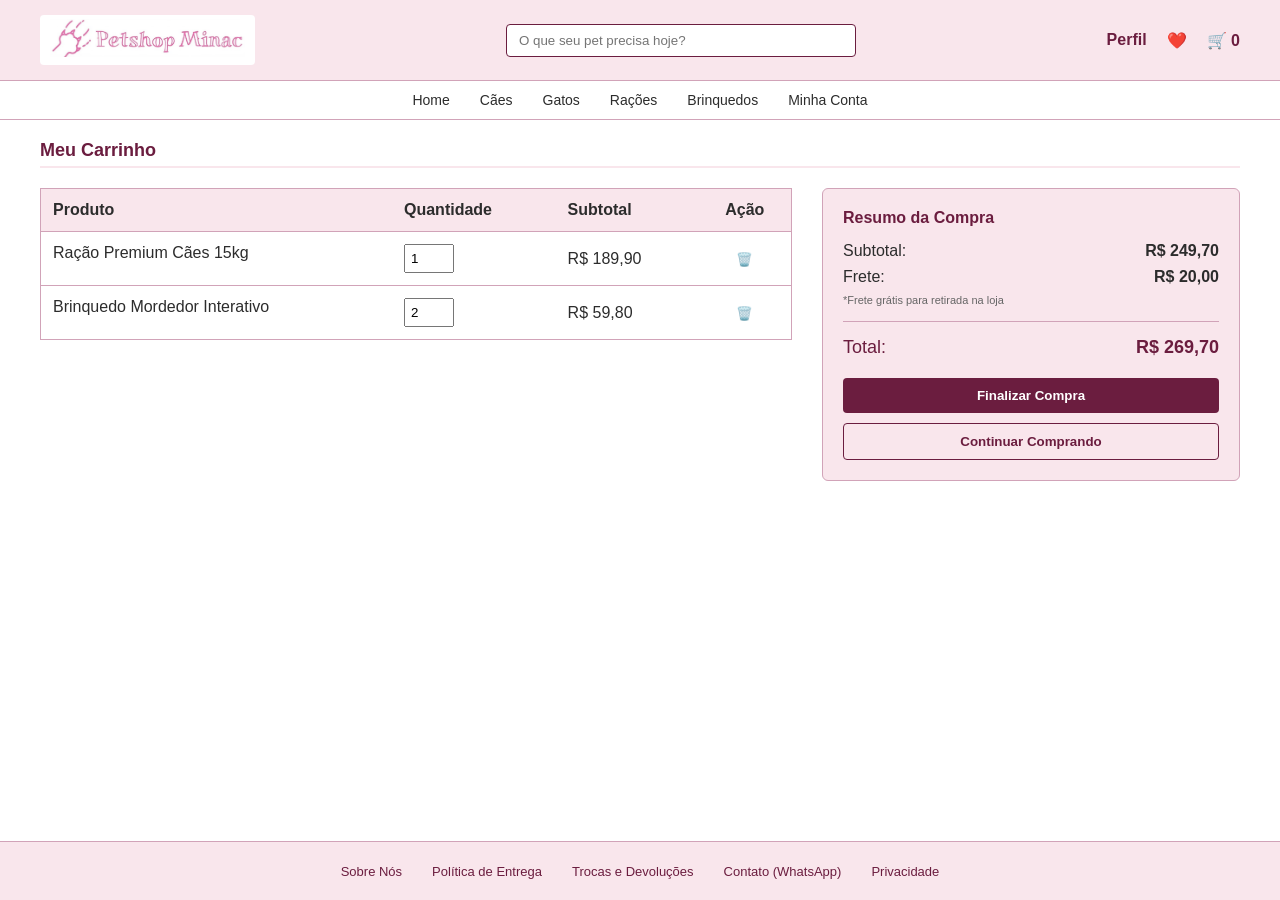
<file: carrinho.html>
<!DOCTYPE html>
<html lang="pt-BR">
<head>
    <meta charset="UTF-8">
    <meta name="viewport" content="width=device-width, initial-scale=1.0">
    <title>PetShop Minac - Meu Carrinho</title>
    <link rel="stylesheet" href="style.css">
    <script src="script.js" defer></script>
</head>
<body>

    <!-- Header / Cabeçalho -->
    <header class="site-header">
        <div class="logo-container">
            <a href="index.html">
                <img src="img/logo.jpg" width="250" alt="Logo PetShop Minac" class="site-logo">
            </a>
        </div>
        <div class="search-container">
            <input type="text" id="busca" placeholder="O que seu pet precisa hoje?" aria-label="Pesquisar produtos">
        </div>
        <div class="user-actions">
            <a href="#" aria-label="Minha Conta">Perfil</a>
            <a href="#" aria-label="Favoritos">❤️</a>
            <a href="carrinho.html" aria-label="Carrinho de Compras" class="cart-link">🛒 <span
                    id="cart-count">0</span></a>
        </div>
    </header>

    <!-- Menu de Navegação -->
    <nav class="site-nav">
        <ul>
            <li><a href="index.html">Home</a></li>
            <li><a href="#">Cães</a></li>
            <li><a href="#">Gatos</a></li>
            <li><a href="#">Rações</a></li>
            <li><a href="#">Brinquedos</a></li>
            <li><a href="#">Minha Conta</a></li>
        </ul>
    </nav>

    <!-- Conteúdo do Carrinho -->
    <main class="container">
        <h2 class="section-title">Meu Carrinho</h2>
        <div style="display: flex; gap: 30px; flex-wrap: wrap; margin-top: 20px;">

            <!-- Tabela de Produtos -->
            <div style="flex: 2; min-width: 300px;">
                <table
                    style="width: 100%; border-collapse: collapse; background: white; border: 1px solid var(--border-color); border-radius: 4px;">
                    <thead>
                        <tr
                            style="background-color: var(--bg-rose); text-align: left; border-bottom: 1px solid var(--border-color);">
                            <th style="padding: 12px;">Produto</th>
                            <th style="padding: 12px;">Quantidade</th>
                            <th style="padding: 12px;">Subtotal</th>
                            <th style="padding: 12px; text-align: center;">Ação</th>
                        </tr>
                    </thead>
                    <tbody>
                        <tr style="border-bottom: 1px solid var(--border-color);">
                            <td style="padding: 12px; display: flex; align-items: center; gap: 10px;">
                                <span>Ração Premium Cães 15kg</span>
                            </td>
                            <td style="padding: 12px;"><input type="number" value="1" min="1"
                                    style="width: 50px; padding: 5px;"></td>
                            <td style="padding: 12px;">R$ 189,90</td>
                            <td style="padding: 12px; text-align: center;"><button
                                    style="background: none; border: none; cursor: pointer; color: #a94442;">🗑️</button>
                            </td>
                        </tr>
                        <tr>
                            <td style="padding: 12px; display: flex; align-items: center; gap: 10px;">
                                <span>Brinquedo Mordedor Interativo</span>
                            </td>
                            <td style="padding: 12px;"><input type="number" value="2" min="1"
                                    style="width: 50px; padding: 5px;"></td>
                            <td style="padding: 12px;">R$ 59,80</td>
                            <td style="padding: 12px; text-align: center;"><button
                                    style="background: none; border: none; cursor: pointer; color: #a94442;">🗑️</button>
                            </td>
                        </tr>
                    </tbody>
                </table>
            </div>

            <!-- Resumo da Compra -->
            <div
                style="flex: 1; min-width: 250px; background-color: var(--bg-rose); padding: 20px; border-radius: 6px; border: 1px solid var(--border-color); height: fit-content;">
                <h3 style="color: var(--primary-bordeaux); margin-bottom: 15px; font-size: 16px;">Resumo da Compra</h3>
                <p style="display: flex; justify-content: space-between; margin-bottom: 8px;"><span>Subtotal:</span>
                    <strong>R$ 249,70</strong>
                </p>
                <p style="display: flex; justify-content: space-between; margin-bottom: 8px;"><span>Frete:</span>
                    <strong>R$ 20,00</strong>
                </p>
                <p style="font-size: 11px; color: #666; margin-bottom: 15px;">*Frete grátis para retirada na loja</p>
                <hr style="border: 0; border-top: 1px solid var(--border-color); margin-bottom: 15px;">
                <p
                    style="display: flex; justify-content: space-between; margin-bottom: 20px; font-size: 18px; color: var(--primary-bordeaux);">
                    <span>Total:</span> <strong>R$ 269,70</strong>
                </p>

                <a href="checkout.html"><button class="btn-primary"
                        style="width: 100%; margin-bottom: 10px; cursor: pointer;">Finalizar Compra</button></a>
                <a href="index.html"><button
                        style="width: 100%; background: transparent; border: 1px solid var(--primary-bordeaux); color: var(--primary-bordeaux); padding: 10px; border-radius: 4px; cursor: pointer; font-weight: bold;">Continuar
                        Comprando</button></a>
            </div>

        </div>
    </main>

    <!-- Rodapé -->
    <footer class="site-footer">
        <ul>
            <li><a href="#">Sobre Nós</a></li>
            <li><a href="#">Política de Entrega</a></li>
            <li><a href="#">Trocas e Devoluções</a></li>
            <li><a href="#">Contato (WhatsApp)</a></li>
            <li><a href="#">Privacidade</a></li>
        </ul>
    </footer>
</body>
</html>
</file>
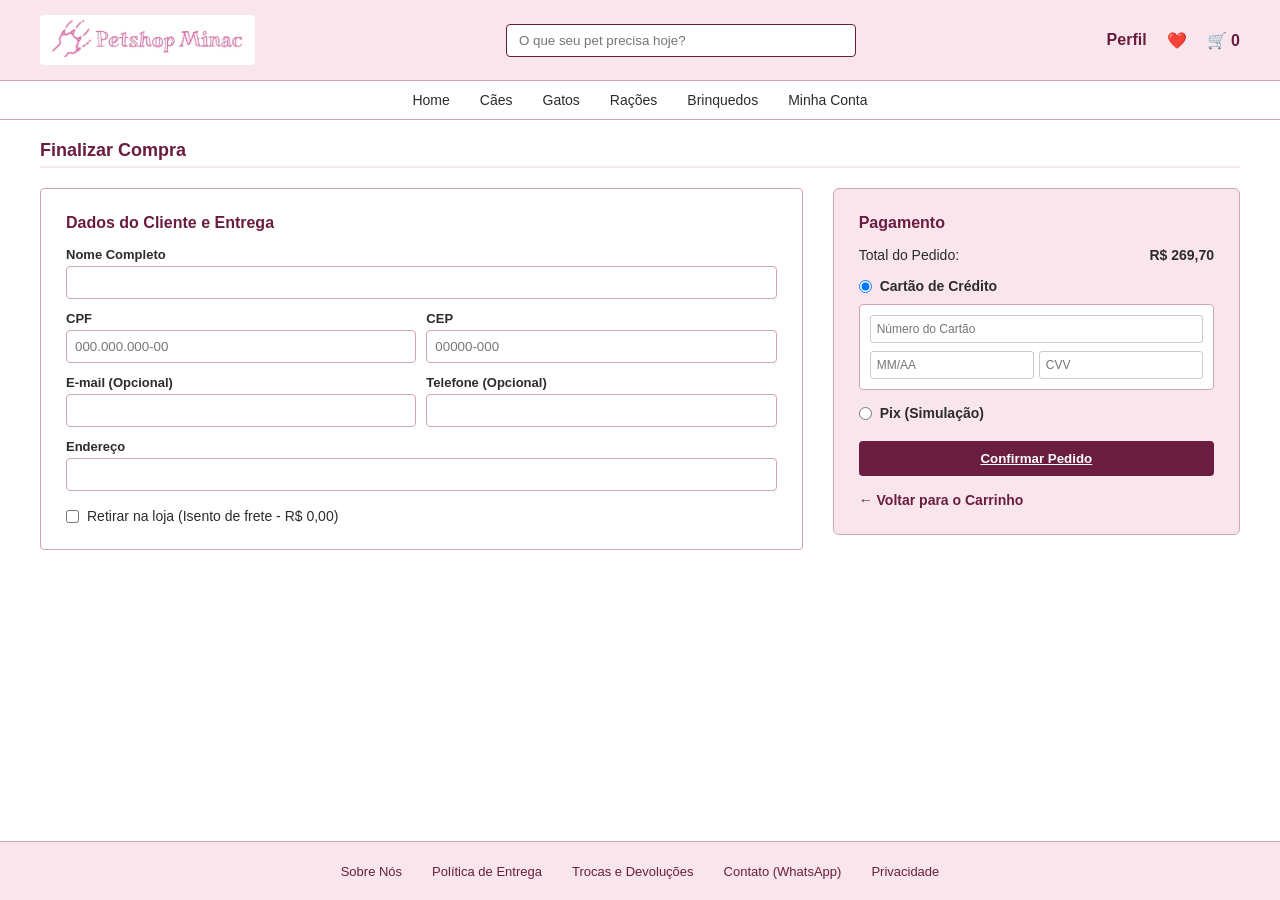
<file: checkout.html>
<!DOCTYPE html>
<html lang="pt-BR">
<head>
    <meta charset="UTF-8">
    <meta name="viewport" content="width=device-width, initial-scale=1.0">
    <title>PetShop Minac - Finalizar Compra</title>
    <link rel="stylesheet" href="style.css">
    <script src="script.js" defer></script>
</head>
<body>

    <!-- Header / Cabeçalho -->
    <header class="site-header">
        <div class="logo-container">
            <a href="index.html">
                <img src="img/logo.jpg" width="250" alt="Logo PetShop Minac" class="site-logo">
            </a>
        </div>
        <div class="search-container">
            <input type="text" id="busca" placeholder="O que seu pet precisa hoje?" aria-label="Pesquisar produtos">
        </div>
        <div class="user-actions">
            <a href="#" aria-label="Minha Conta">Perfil</a>
            <a href="#" aria-label="Favoritos">❤️</a>
            <a href="carrinho.html" aria-label="Carrinho de Compras" class="cart-link">🛒 <span
                    id="cart-count">0</span></a>
        </div>
    </header>

    <!-- Menu de Navegação -->
    <nav class="site-nav">
        <ul>
            <li><a href="index.html">Home</a></li>
            <li><a href="#">Cães</a></li>
            <li><a href="#">Gatos</a></li>
            <li><a href="#">Rações</a></li>
            <li><a href="#">Brinquedos</a></li>
            <li><a href="#">Minha Conta</a></li>
        </ul>
    </nav>

    <!-- Conteúdo do Checkout -->
    <main class="container">
        <h2 class="section-title">Finalizar Compra</h2>

        <div style="display: flex; gap: 30px; flex-wrap: wrap; margin-top: 20px;">
            <!-- Formulário de Dados e Endereço -->
            <div
                style="flex: 2; min-width: 300px; background: white; padding: 25px; border: 1px solid var(--border-color); border-radius: 4px;">
                <h3 style="color: var(--primary-bordeaux); margin-bottom: 15px; font-size: 16px;">Dados do Cliente e
                    Entrega</h3>

                <form style="display: flex; flex-direction: column; gap: 12px;">
                    <div>
                        <label for="nome"
                            style="display: block; font-size: 13px; margin-bottom: 4px; font-weight: bold;">Nome
                            Completo</label>
                        <input type="text" id="nome" required
                            style="width: 100%; padding: 8px; border: 1px solid var(--border-color); border-radius: 4px;">
                    </div>

                    <div style="display: flex; gap: 10px;">
                        <div style="flex: 1;">
                            <label for="cpf"
                                style="display: block; font-size: 13px; margin-bottom: 4px; font-weight: bold;">CPF</label>
                            <input type="text" id="cpf" placeholder="000.000.000-00" required
                                style="width: 100%; padding: 8px; border: 1px solid var(--border-color); border-radius: 4px;">
                        </div>
                        <div style="flex: 1;">
                            <label for="cep"
                                style="display: block; font-size: 13px; margin-bottom: 4px; font-weight: bold;">CEP</label>
                            <input type="text" id="cep" placeholder="00000-000" required
                                style="width: 100%; padding: 8px; border: 1px solid var(--border-color); border-radius: 4px;">
                        </div>
                    </div>

                    <div style="display: flex; gap: 10px;">
                        <div style="flex: 1;">
                            <label for="email"
                                style="display: block; font-size: 13px; margin-bottom: 4px; font-weight: bold;">E-mail
                                (Opcional)</label>
                            <input type="email" id="email"
                                style="width: 100%; padding: 8px; border: 1px solid var(--border-color); border-radius: 4px;">
                        </div>
                        <div style="flex: 1;">
                            <label for="telefone"
                                style="display: block; font-size: 13px; margin-bottom: 4px; font-weight: bold;">Telefone
                                (Opcional)</label>
                            <input type="tel" id="telefone"
                                style="width: 100%; padding: 8px; border: 1px solid var(--border-color); border-radius: 4px;">
                        </div>
                    </div>

                    <div>
                        <label for="endereco"
                            style="display: block; font-size: 13px; margin-bottom: 4px; font-weight: bold;">Endereço</label>
                        <input type="text" id="endereco" required
                            style="width: 100%; padding: 8px; border: 1px solid var(--border-color); border-radius: 4px;">
                    </div>

                    <div style="margin-top: 5px;">
                        <label style="display: flex; align-items: center; gap: 8px; font-size: 14px; cursor: pointer;">
                            <input type="checkbox" id="retirada"> Retirar na loja (Isento de frete - R$ 0,00)
                        </label>
                    </div>
                </form>
            </div>

            <!-- Seleção de Pagamento e Confirmação -->
            <div
                style="flex: 1; min-width: 280px; background-color: var(--bg-rose); padding: 25px; border-radius: 6px; border: 1px solid var(--border-color); height: fit-content;">
                <h3 style="color: var(--primary-bordeaux); margin-bottom: 15px; font-size: 16px;">Pagamento</h3>

                <p style="margin-bottom: 15px; font-size: 14px; display: flex; justify-content: space-between;">
                    <span>Total do Pedido:</span> <strong>R$ 269,70</strong>
                </p>

                <div style="display: flex; flex-direction: column; gap: 10px; margin-bottom: 20px;">
                    <label
                        style="display: flex; align-items: center; gap: 8px; font-size: 14px; font-weight: bold; cursor: pointer;">
                        <input type="radio" name="pagamento" checked> Cartão de Crédito
                    </label>
                    <div
                        style="background: white; padding: 10px; border-radius: 4px; border: 1px solid var(--border-color); display: flex; flex-direction: column; gap: 8px;">
                        <input type="text" placeholder="Número do Cartão"
                            style="padding: 6px; border: 1px solid #ccc; border-radius: 3px; font-size: 12px;">
                        <div style="display: flex; gap: 5px;">
                            <input type="text" placeholder="MM/AA"
                                style="width: 50%; padding: 6px; border: 1px solid #ccc; border-radius: 3px; font-size: 12px;">
                            <input type="text" placeholder="CVV"
                                style="width: 50%; padding: 6px; border: 1px solid #ccc; border-radius: 3px; font-size: 12px;">
                        </div>
                    </div>

                    <label
                        style="display: flex; align-items: center; gap: 8px; font-size: 14px; font-weight: bold; cursor: pointer; margin-top: 5px;">
                        <input type="radio" name="pagamento"> Pix (Simulação)
                    </label>
                </div>

                <button class="btn-primary" style="width: 100%; cursor: pointer;"><a href="sucesso.html" class="btn-primary">Confirmar Pedido</a></button>

                <div style="margin-top: 15px;">
                    <a href="carrinho.html"
                        style="text-decoration: none; color: var(--primary-bordeaux); font-size: 14px; font-weight: bold;">
                        ← Voltar para o Carrinho
                    </a>
                </div>
            </div>
        </div>
    </main>

    <!-- Rodapé -->
    <footer class="site-footer">
        <ul>
            <li><a href="#">Sobre Nós</a></li>
            <li><a href="#">Política de Entrega</a></li>
            <li><a href="#">Trocas e Devoluções</a></li>
            <li><a href="#">Contato (WhatsApp)</a></li>
            <li><a href="#">Privacidade</a></li>
        </ul>
    </footer>
</body>
</html>
</file>
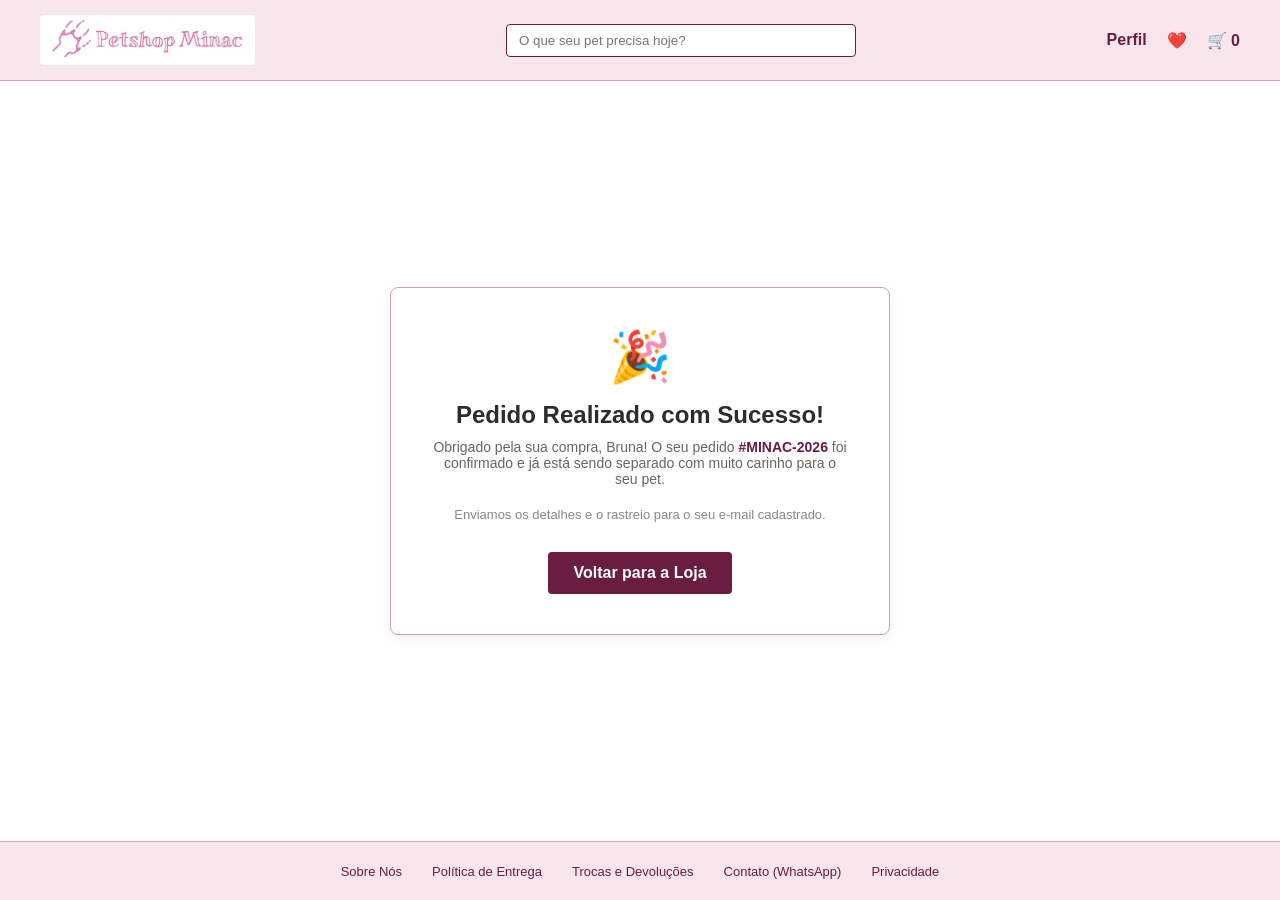
<file: sucesso.html>
<!DOCTYPE html>
<html lang="pt-BR">
<head>
    <meta charset="UTF-8">
    <meta name="viewport" content="width=device-width, initial-scale=1.0">
    <title>Pedido Realizado - PetShop Minac</title>
    <link rel="stylesheet" href="style.css">
</head>
<body>
    <!-- Header / Cabeçalho -->
    <header class="site-header">
        <div class="logo-container">
            <a href="index.html">
                <img src="img/logo.jpg" width="250" alt="Logo PetShop Minac" class="site-logo">
            </a>
        </div>
        <div class="search-container">
            <input type="text" id="busca" placeholder="O que seu pet precisa hoje?" aria-label="Pesquisar produtos">
        </div>
        <div class="user-actions">
            <a href="#" aria-label="Minha Conta">Perfil</a>
            <a href="#" aria-label="Favoritos">❤️</a>
            <a href="carrinho.html" aria-label="Carrinho de Compras" class="cart-link">🛒 <span id="cart-count">0</span></a>
        </div>
    </header>

    <!-- Conteúdo Principal de Sucesso -->
    <main class="container" style="display: flex; justify-content: center; align-items: center; min-height: 60vh;">
        <div style="background: white; border: 1px solid var(--border-color); border-radius: 8px; padding: 40px; text-align: center; max-width: 500px; width: 100%; box-shadow: 0 4px 12px rgba(0,0,0,0.05);">
            <div style="font-size: 50px; margin-bottom: 15px;">🎉</div>
            <h2 style="color: var(--text-charcoal); margin-bottom: 10px;">Pedido Realizado com Sucesso!</h2>
            <p style="color: #666; font-size: 14px; margin-bottom: 20px;">
                Obrigado pela sua compra, Bruna! O seu pedido <strong style="color: var(--primary-bordeaux);">#MINAC-2026</strong> foi confirmado e já está sendo separado com muito carinho para o seu pet.
            </p>
            <p style="font-size: 13px; color: #888; margin-bottom: 30px;">
                Enviamos os detalhes e o rastreio para o seu e-mail cadastrado.
            </p>
            <a href="index.html" class="btn-primary" style="display: inline-block; text-decoration: none; padding: 12px 25px; border-radius: 4px; font-weight: bold;">
                Voltar para a Loja
            </a>
        </div>
    </main>

    <!-- Rodapé -->
    <footer class="site-footer">
        <ul>
            <li><a href="#">Sobre Nós</a></li>
            <li><a href="#">Política de Entrega</a></li>
            <li><a href="#">Trocas e Devoluções</a></li>
            <li><a href="#">Contato (WhatsApp)</a></li>
            <li><a href="#">Privacidade</a></li>
        </ul>
    </footer>
</body>
</html>
</file>
<file: style.css>
:root {
    --bg-rose: #f9e6ec;
    --primary-bordeaux: #6b1d3f;
    --text-charcoal: #2c2c2c;
    --white: #ffffff;
    --border-color: #d1a3b8;
}

/* Correção do seletor universal para resetar margens e paddings */
* {
    margin: 0;
    padding: 0;
    box-sizing: border-box;
    font-family: Arial, Helvetica, sans-serif;
}

body {
    background-color: var(--white);
    color: var(--text-charcoal);
    display: flex;
    flex-direction: column;
    min-height: 100vh;
}

main {
    flex: 1;
}

/* Header */
.site-header {
    background-color: var(--bg-rose);
    display: flex;
    justify-content: space-between;
    align-items: center;
    padding: 15px 40px;
    border-bottom: 1px solid var(--border-color);
}

.logo-container a {
    background-color: #ffffff;
    padding: 4px 10px;
    border-radius: 4px;
    display: inline-block;
}

.site-logo {
    height: 38px;
    /* Altura ideal alinhada com o input */
    width: auto;
    object-fit: contain;
}

.logo-container h1 {
    color: var(--primary-bordeaux);
    font-size: 22px;
}

.search-container input {
    width: 350px;
    padding: 8px 12px;
    border: 1px solid var(--primary-bordeaux);
    border-radius: 4px;
    outline: none;
}

.user-actions {
    display: flex;
    gap: 20px;
    align-items: center;
}

.user-actions a {
    text-decoration: none;
    color: var(--primary-bordeaux);
    font-weight: bold;
}

/* Nav */
.site-nav {
    background-color: var(--white);
    border-bottom: 1px solid var(--border-color);
    padding: 10px 40px;
    display: flex;
    justify-content: space-around;
}

.site-nav ul {
    list-style: none;
    display: flex;
    gap: 30px;
}

.site-nav a {
    text-decoration: none;
    color: var(--text-charcoal);
    font-size: 14px;
}

.site-nav a:hover {
    color: var(--primary-bordeaux);
}

/* Banner */
.hero-banner {
    background-color: var(--bg-rose);
    margin: 20px 40px;
    padding: 40px;
    border-radius: 6px;
    border: 1px solid var(--border-color);
}

.hero-content h2 {
    color: var(--primary-bordeaux);
    font-size: 28px;
    margin-bottom: 5px;
}

.hero-content p {
    margin-bottom: 15px;
}

/* Botões */
.btn-primary {
    background-color: var(--primary-bordeaux);
    color: var(--white);
    border: none;
    padding: 10px 20px;
    border-radius: 4px;
    cursor: pointer;
    font-weight: bold;
}

.btn-primary:hover {
    opacity: 0.9;
}

/* Container & Grids */
.container {
    padding: 20px 40px;
}

.section-title {
    color: var(--primary-bordeaux);
    margin-bottom: 15px;
    font-size: 18px;
    border-bottom: 2px solid var(--bg-rose);
    padding-bottom: 5px;
}

.product-grid {
    display: flex;
    gap: 20px;
    flex-wrap: wrap;
    justify-content: center;
}

.category-grid {
    display: flex;
    gap: 15px;
    margin-top: 10px;
}

.cat-card {
    background-color: var(--bg-rose);
    border: 1px solid var(--border-color);
    padding: 15px 25px;
    border-radius: 4px;
    font-weight: bold;
    color: var(--primary-bordeaux);
    cursor: pointer;
}

/* Footer */
.site-footer {
    flex-shrink: 0;
    background-color: var(--bg-rose);
    border-top: 1px solid var(--border-color);
    padding: 20px 40px;
    margin-top: auto;
}

.site-footer ul {
    list-style: none;
    display: flex;
    justify-content: center;
    gap: 30px;
}

.site-footer a {
    text-decoration: none;
    color: var(--primary-bordeaux);
    font-size: 13px;
}
</file>
